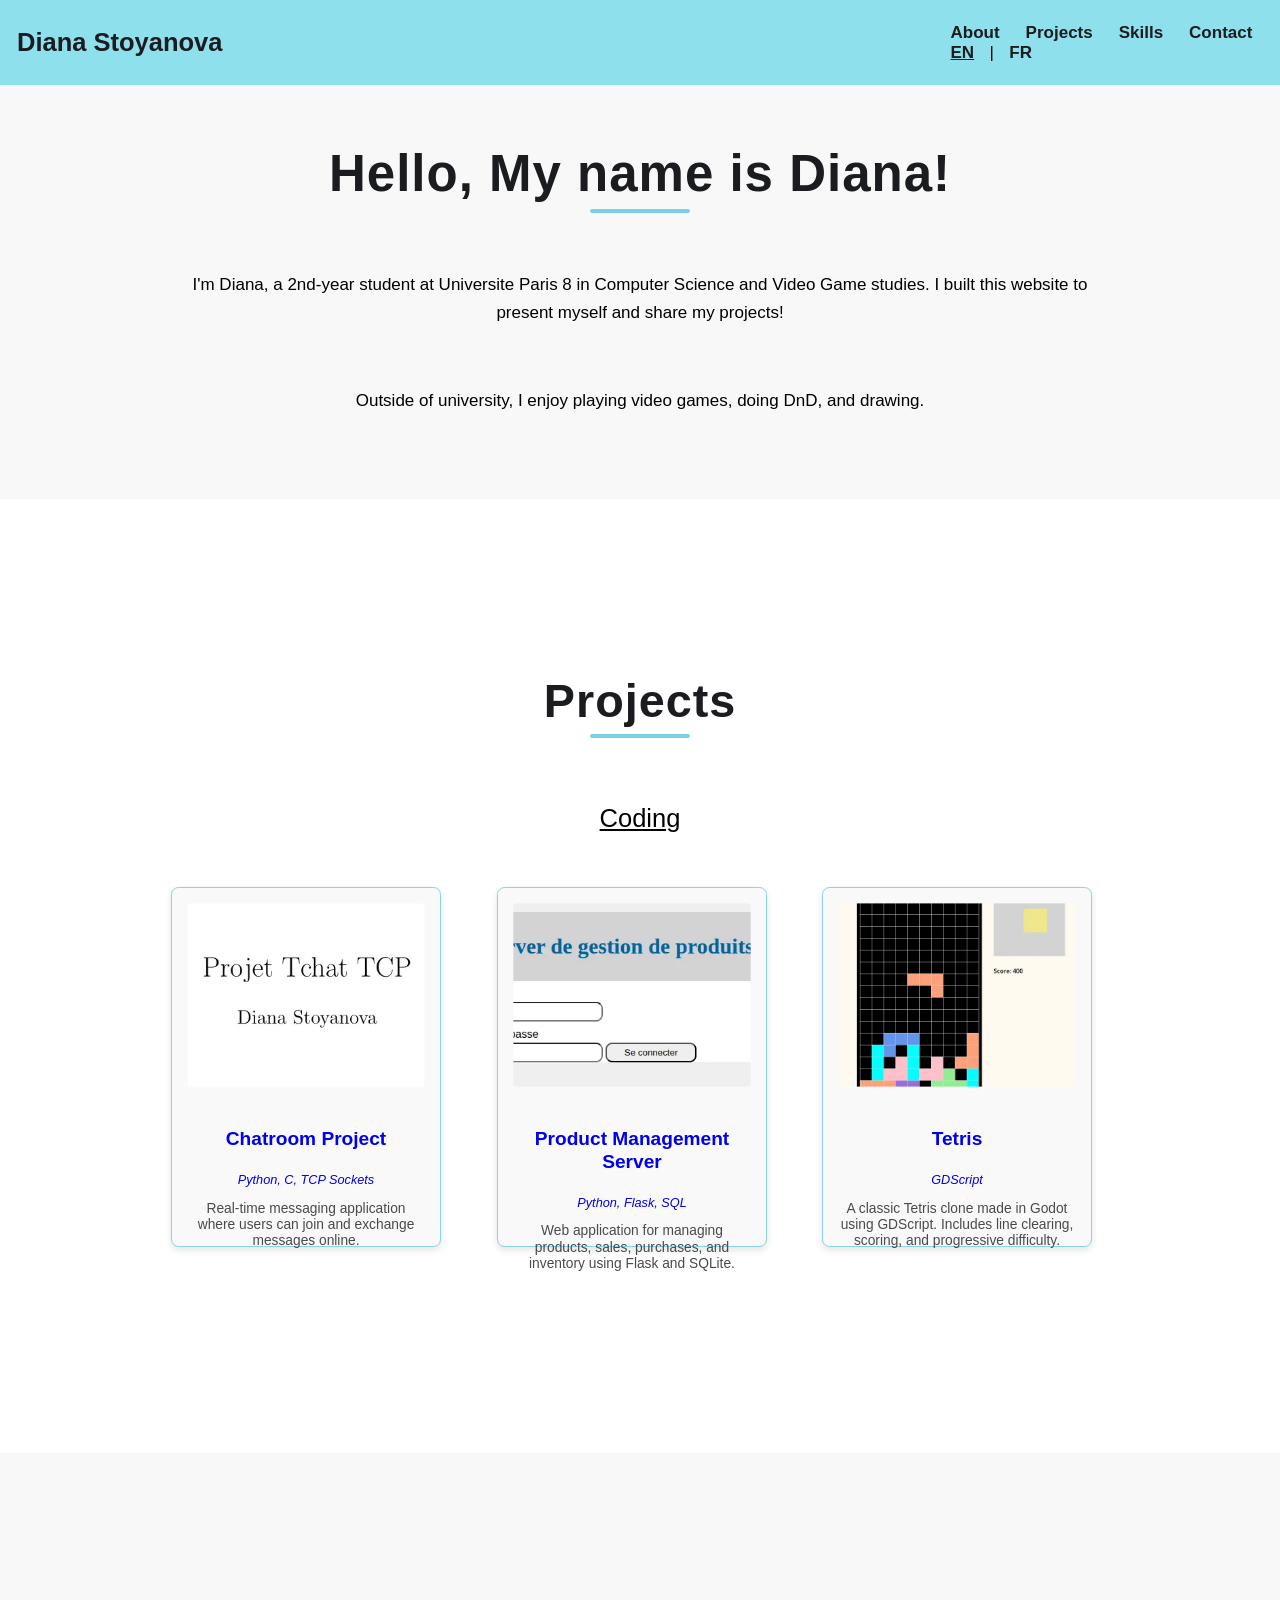
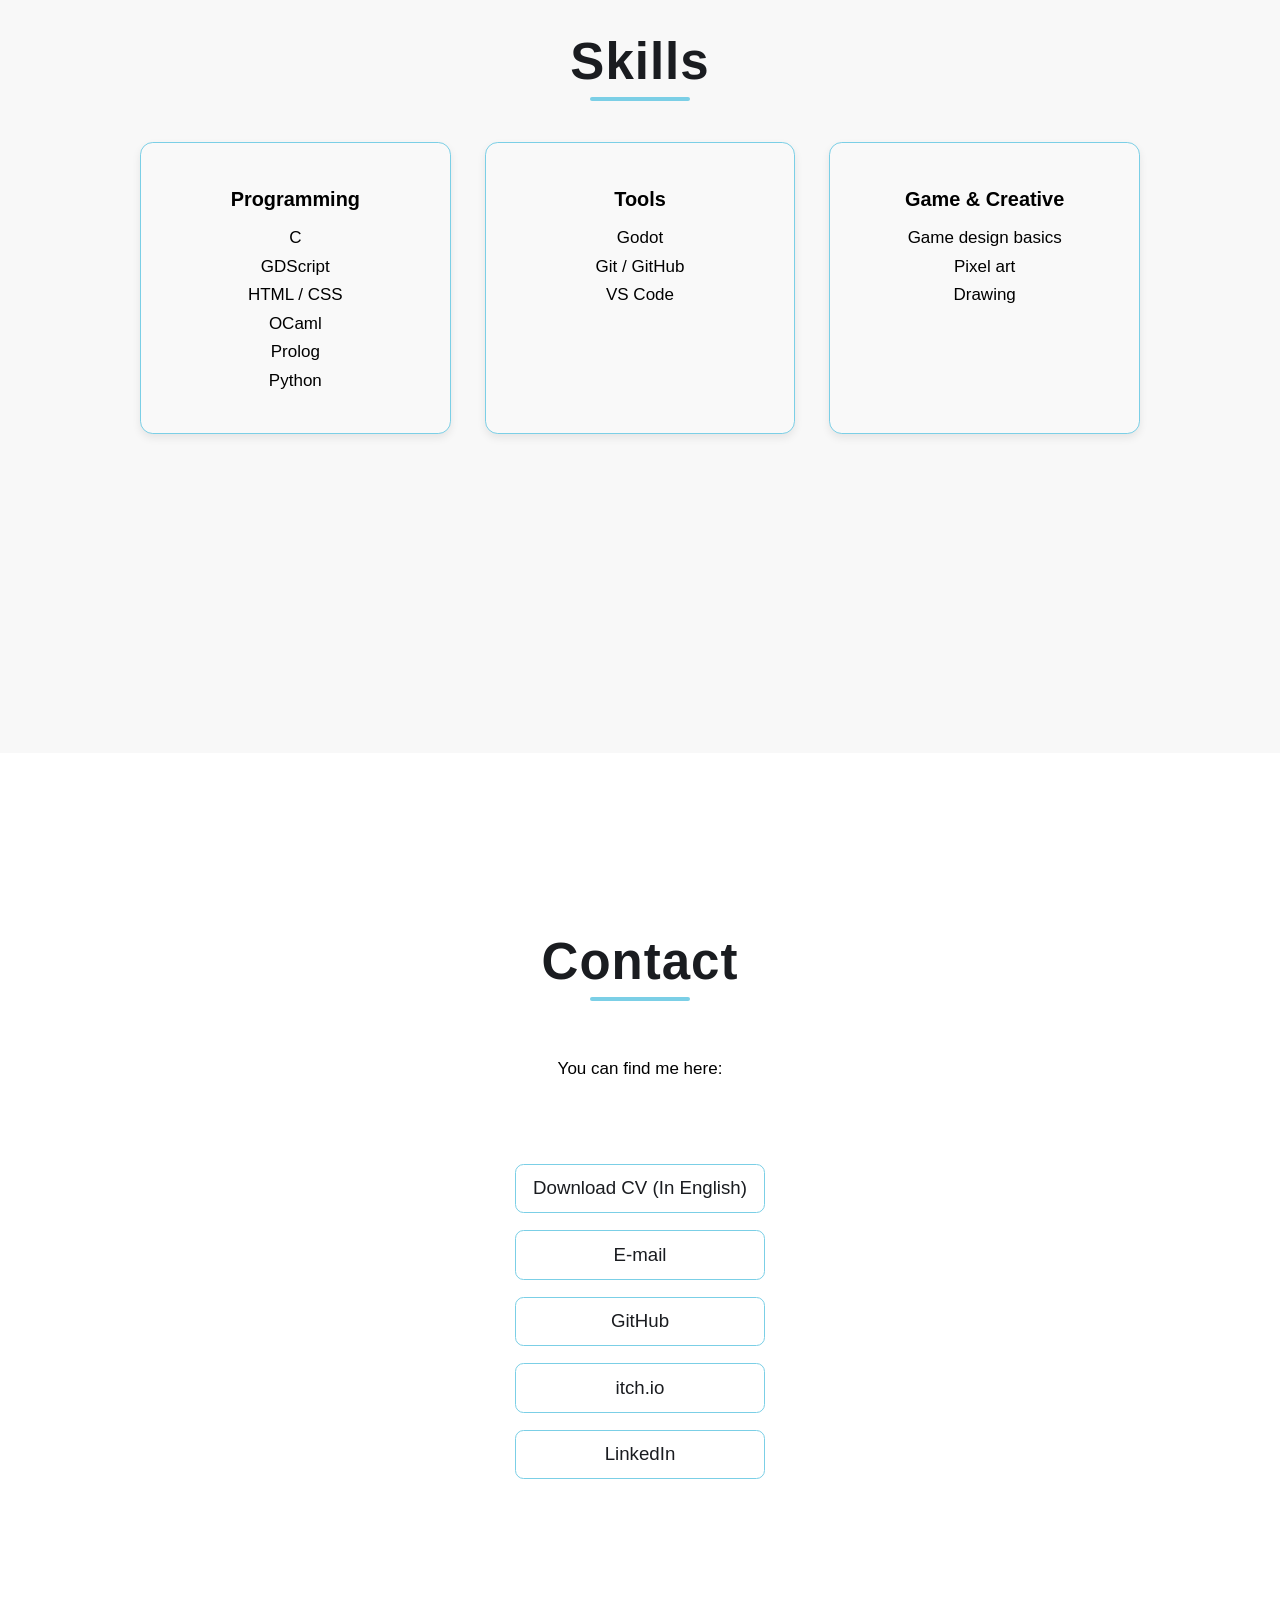
<file: index.html>
<!DOCTYPE html>
<html lang="en">

<head>
    <meta charset="UTF-8">
    <meta name="viewport" content="width=device-width, initial-scale=1.0">
    <title>Diana Stoyanova Portfolio</title>
    <link rel="stylesheet" href="styles.css">
</head>

<body>
    <header>
        <nav>
            <div class="left">
                <a href="#about-section">Diana Stoyanova</a>
            </div>
            <div class="right">
                <a href="#about-section">About</a>
                <a href="#projects-section">Projects</a>
                <a href="#skills-section">Skills</a>
                <a href="#contact-section">Contact</a>
                <div class="lang-switch">
                    <a href="index.html" class="active">EN</a> |
                    <a href="index-fr.html">FR</a>
                </div>
            </div>
        </nav>
    </header>

    <section id="about-section">
        <h2>Hello, My name is Diana!</h2>
        <div class="bio">
            <p>
                I'm Diana, a 2nd-year student at Universite Paris 8 in Computer Science and Video Game studies.
                I built this website to present myself and share my projects!
            </p>
            <br>
            <p>
                Outside of university, I enjoy playing video games, doing DnD, and drawing.
            </p>
        </div>
    </section>
    <section id="projects-section">
        <h2>Projects</h2>
        <div class="projects-subsection">
            <h3>Coding</h3>
            <div class="swiper card-swiper">
                <div class="swiper-wrapper">
                    <div class="swiper-slide">
                        <a href="https://github.com/distoyan/Chatroom_Project" target="_blank" class="project-box">
                            <picture>
                                <source srcset="images/webp/screenshot_chat.webp" type="image/webp">
                                <img src="images/screenshot_chat.png" alt="Chatroom_Project">
                            </picture>
                            <h4>Chatroom Project</h4>
                            <h5><em>Python, C, TCP Sockets</em></h5>
                            <p>Real-time messaging application where users can join and exchange messages online.</p>
                        </a>
                    </div>
                    <div class="swiper-slide">
                        <a href="https://github.com/distoyan/Server-de-gestion-de-produits" target="_blank" class="project-box">
                            <picture>
                                <source srcset="images/webp/Serv_gest_prod.webp" type="image/webp">
                                <img src="images/Serv_gest_prod.png" alt="Product Management Server">
                            </picture>
                            <h4>Product Management Server</h4>
                            <h5><em>Python, Flask, SQL</em></h5>
                            <p>Web application for managing products, sales, purchases, and inventory using Flask and SQLite.</p>
                        </a>
                    </div>
                    <div class="swiper-slide">
                        <a href="https://github.com/distoyan/Tetris_Godot" target="_blank" class="project-box">
                            <picture>
                                <source srcset="images/webp/tetris_screenshot.webp" type="image/webp">
                                <img src="images/tetris_screenshot.png" alt="Tetris">
                            </picture>
                            <h4>Tetris</h4>
                            <h5><em>GDScript</em></h5>
                            <p>A classic Tetris clone made in Godot using GDScript. Includes line clearing, scoring, and
                                progressive difficulty.</p>
                        </a>
                    </div>
                    <div class="swiper-slide">
                        <a href="https://github.com/distoyan/Labyrinth_Project" target="_blank" class="project-box">
                            <picture>
                                <source srcset="images/webp/Labyrinth_screenshot.webp" type="image/webp">
                                <img src="images/Labyrinth_screenshot.png" alt="Labyrinth">
                            </picture>
                            <h4>Labyrinth Text Dungeon</h4>
                            <h5><em>C</em></h5>
                            <p>A text-based dungeon game written in C. Explore rooms, read descriptions, and make
                                choices to progress.</p>
                        </a>
                    </div>
                    <div class="swiper-slide">
                        <a href="https://github.com/distoyan/Godot_Penguin_Game" target="_blank" class="project-box">
                            <picture>
                                <source srcset="images/webp/Penguin_adventure.webp" type="image/webp">
                                <img src="images/Penguin_adventure.png" alt="Penguin_adventure">
                            </picture>
                            <h4>Penguin Adventure</h4>
                            <h5><em>GDScript</em></h5>
                            <p>A small adventure game made in Godot using GDScript, where you play as a penguin,
                                explore, and interact.</p>
                        </a>
                    </div>
                </div>
            </div>
        </div>
    </section>
    <section id="skills-section">
        <h2>Skills</h2>

        <div class="skills-grid">
            <div class="skill-card">
                <h3>Programming</h3>
                <ul>
                    <li>C</li>
                    <li>GDScript</li>
                    <li>HTML / CSS</li>
                    <li>OCaml</li>
                    <li>Prolog</li>
                    <li>Python</li>
                </ul>
            </div>

            <div class="skill-card">
                <h3>Tools</h3>
                <ul>
                    <li>Godot</li>
                    <li>Git / GitHub</li>
                    <li>VS Code</li>
                </ul>
            </div>

            <div class="skill-card">
                <h3>Game & Creative</h3>
                <ul>
                    <li>Game design basics</li>
                    <li>Pixel art</li>
                    <li>Drawing</li>
                </ul>
            </div>
        </div>

    </section>
    <section id="contact-section">
        <h2>Contact</h2>

        <p>You can find me here:</p>

        <div class="contact-links">
            <a href="cv/Diana_Stoyanova_CV_EN.pdf" target="_blank" rel="noopener noreferrer">Download CV (In
                English)</a>
            <a href="mailto:diana.miroslavova.stoyanova@outlook.com">E-mail</a>
            <a href="https://github.com/distoyan" target="_blank" rel="noopener noreferrer">GitHub</a>
            <a href="https://distoyan.itch.io" target="_blank" rel="noopener noreferrer">itch.io</a>
            <a href="https://www.linkedin.com/in/diana-stoyanova-296996251/" target="_blank"
                rel="noopener noreferrer">LinkedIn</a>
        </div>
    </section>
</body>

</html>
</file>
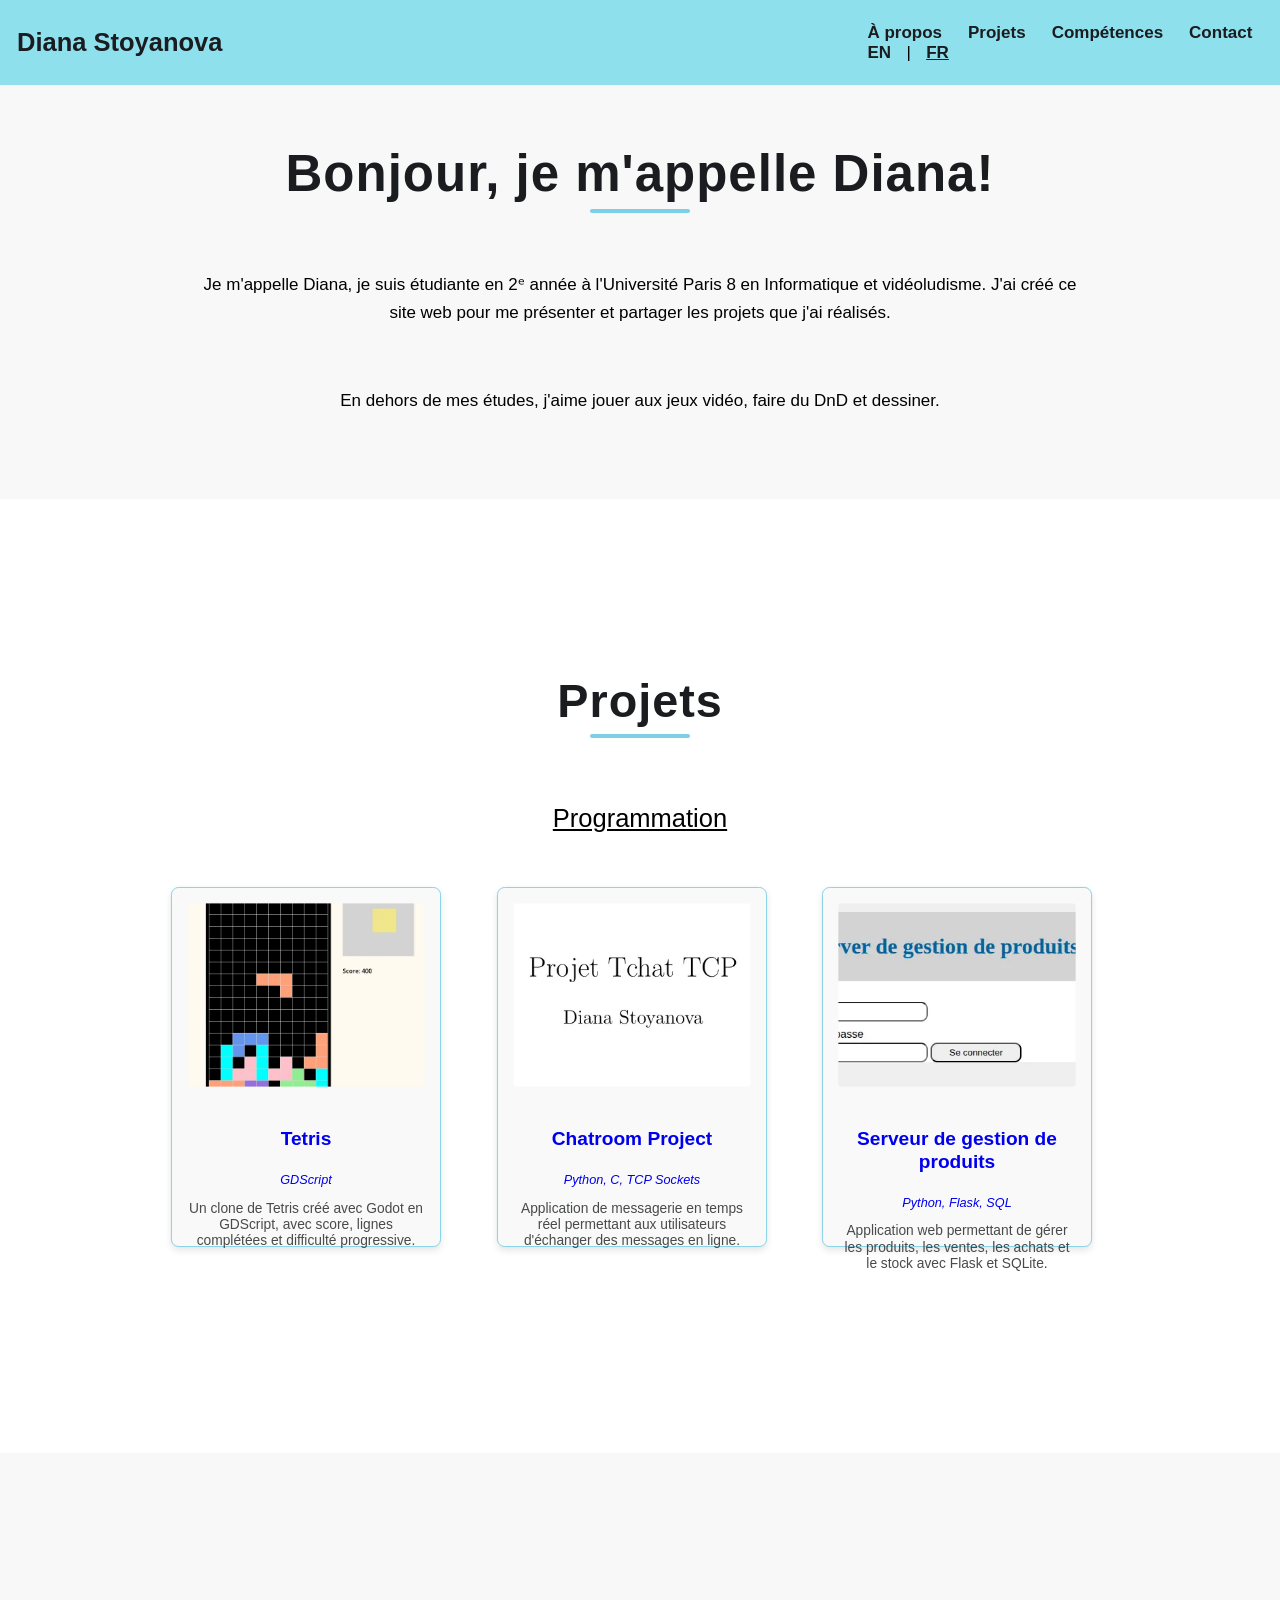
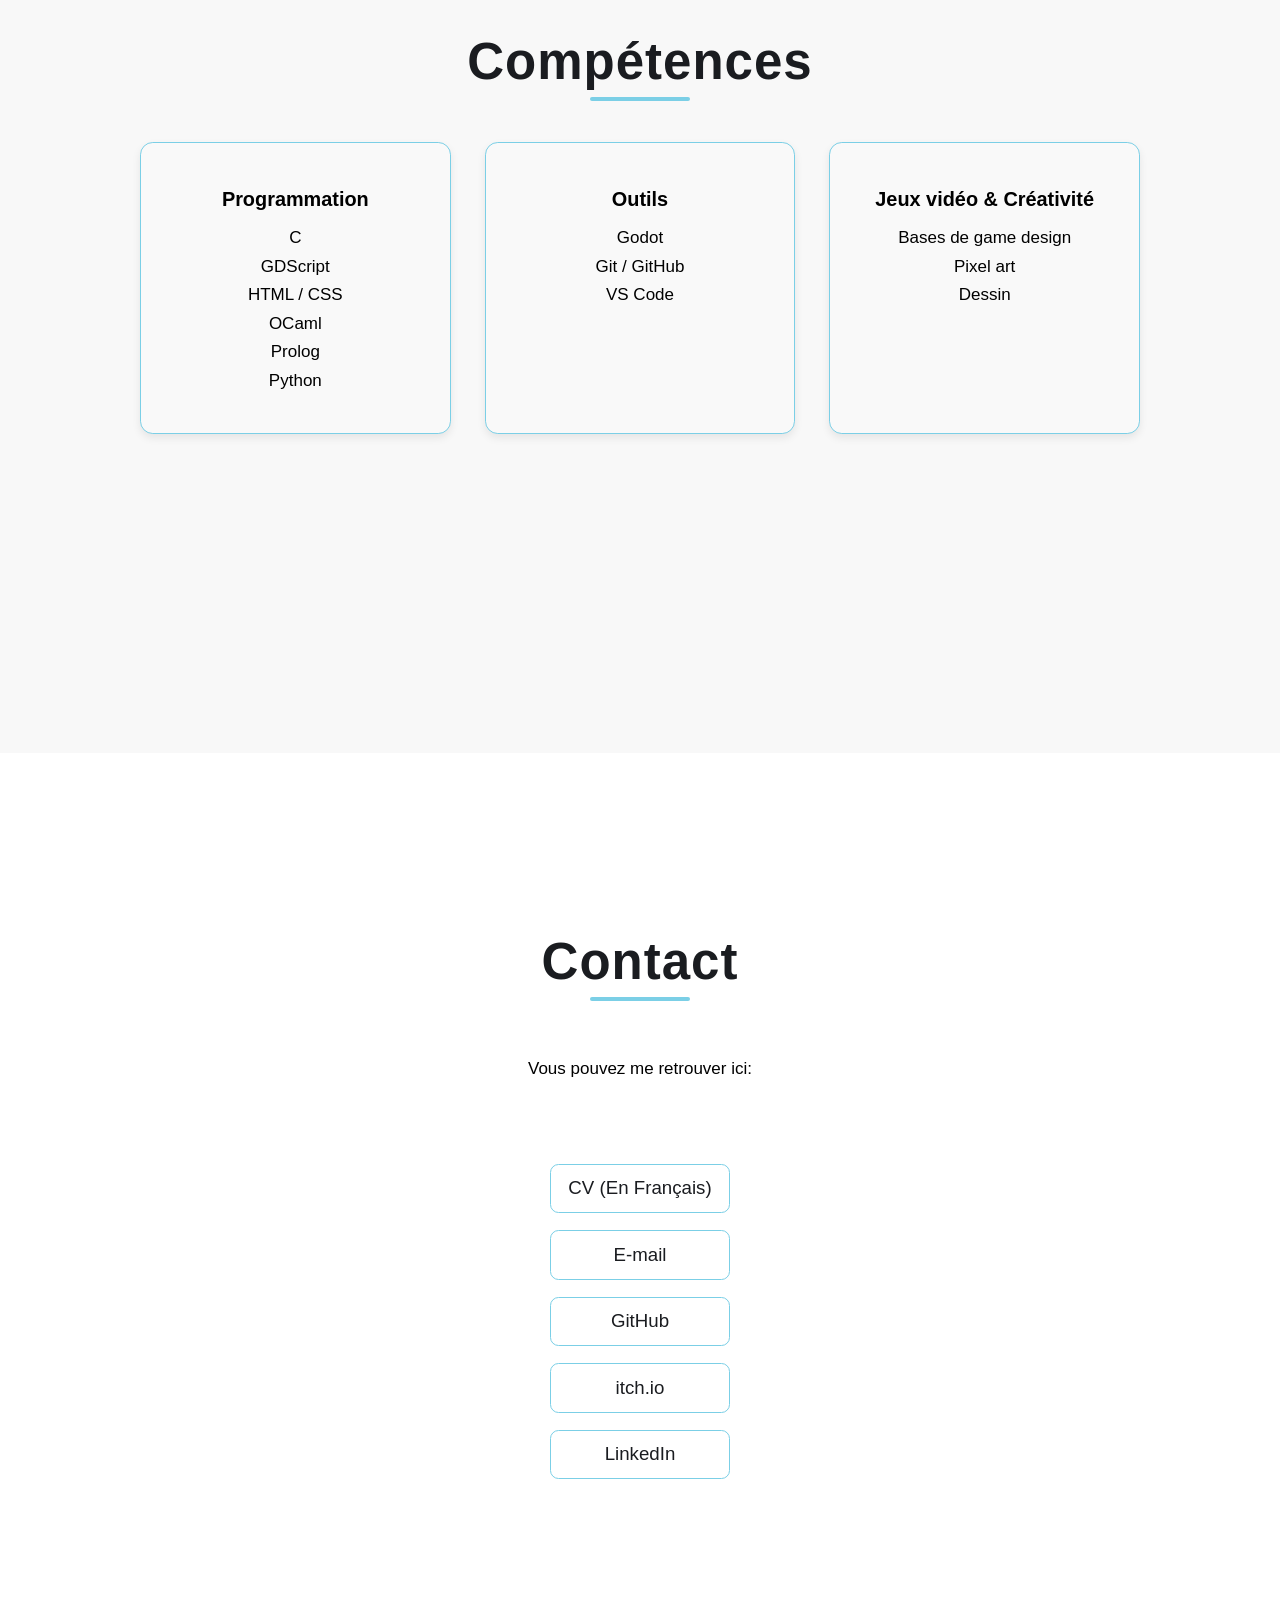
<file: index-fr.html>
<!DOCTYPE html>
<html lang="fr">

<head>
    <meta charset="UTF-8">
    <meta name="viewport" content="width=device-width, initial-scale=1.0">
    <title>Portfolio de Diana Stoyanova</title>
    <link rel="stylesheet" href="styles.css">
</head>

<body>
    <header>
        <nav>
            <div class="left">
                <a href="#about-section">Diana Stoyanova</a>
            </div>
            <div class="right">
                <a href="#about-section">À propos</a>
                <a href="#projects-section">Projets</a>
                <a href="#skills-section">Compétences</a>
                <a href="#contact-section">Contact</a>
                <div class="lang-switch">
                    <a href="index.html">EN</a> |
                    <a href="index-fr.html" class="active">FR</a>
                </div>
            </div>
        </nav>
    </header>
    <section id="about-section">
        <h2>Bonjour, je m'appelle Diana!</h2>
        <div class="bio">
            <p>
                Je m'appelle Diana, je suis étudiante en 2ᵉ année à l'Université Paris 8 en Informatique et
                vidéoludisme.
                J'ai créé ce site web pour me présenter et partager les projets que j'ai réalisés.
            </p>
            <br>
            <p>
                En dehors de mes études, j'aime jouer aux jeux vidéo, faire du DnD et dessiner.
            </p>
        </div>
    </section>
    <section id="projects-section">
        <h2>Projets</h2>
        <div class="projects-subsection">
            <h3>Programmation</h3>
            <div class="swiper card-swiper">
                <div class="swiper-wrapper">
                    <div class="swiper-slide">
                        <a href="https://github.com/distoyan/Tetris_Godot" target="_blank" class="project-box">
                            <picture>
                                <source srcset="images/webp/tetris_screenshot.webp" type="image/webp">
                                <img src="images/tetris_screenshot.png" alt="Tetris">
                            </picture>
                            <h4>Tetris</h4>
                            <h5><em>GDScript</em></h5>
                            <p>Un clone de Tetris créé avec Godot en GDScript, avec score, lignes complétées et
                                difficulté progressive.</p>
                        </a>
                    </div>
                    <div class="swiper-slide">
                        <a href="https://github.com/distoyan/Chatroom_Project" target="_blank" class="project-box">
                            <picture>
                                <source srcset="images/webp/screenshot_chat.webp" type="image/webp">
                                <img src="images/screenshot_chat.png" alt="Chatroom_Project">
                            </picture>
                            <h4>Chatroom Project</h4>
                            <h5><em>Python, C, TCP Sockets</em></h5>
                            <p>Application de messagerie en temps réel permettant aux utilisateurs d'échanger des messages en ligne.</p>
                        </a>
                    </div>
                    <div class="swiper-slide">
                        <a href="https://github.com/distoyan/Server-de-gestion-de-produits" target="_blank" class="project-box">
                            <picture>
                                <source srcset="images/webp/Serv_gest_prod.webp" type="image/webp">
                                <img src="images/Serv_gest_prod.png" alt="Server-de-gestion-de-produits">
                            </picture>
                            <h4>Serveur de gestion de produits</h4>
                            <h5><em>Python, Flask, SQL</em></h5>
                            <p>Application web permettant de gérer les produits, les ventes, les achats et le stock avec Flask et SQLite.</p>
                        </a>
                    </div>
                    <div class="swiper-slide">
                        <a href="https://github.com/distoyan/Labyrinth_Project" target="_blank" class="project-box">
                            <picture>
                                <source srcset="images/webp/Labyrinth_screenshot.webp" type="image/webp">
                                <img src="images/Labyrinth_screenshot.png" alt="Labyrinth">
                            </picture>
                            <h4>Labyrinth - Donjon textuel</h4>
                            <h5><em>C</em></h5>
                            <p>Un jeu d'aventure textuel écrit en C : explore des salles, lis les descriptions et fais
                                des choix pour avancer.</p>
                        </a>
                    </div>
                    <div class="swiper-slide">
                        <a href="https://github.com/distoyan/Godot_Penguin_Game" target="_blank" class="project-box">
                            <picture>
                                <source srcset="images/webp/Penguin_adventure.webp" type="image/webp">
                                <img src="images/Penguin_adventure.png" alt="Penguin_adventure">
                            </picture>
                            <h4>Penguin Adventure</h4>
                            <h5><em>GDScript</em></h5>
                            <p>Un petit jeu d'aventure créé avec Godot en GDScript : incarne un pingouin, explore et
                                interagis.</p>
                        </a>
                    </div>
                </div>
            </div>
        </div>
    </section>
    <section id="skills-section">
        <h2>Compétences</h2>
        <div class="skills-grid">
            <div class="skill-card">
                <h3>Programmation</h3>
                <ul>
                    <li>C</li>
                    <li>GDScript</li>
                    <li>HTML / CSS</li>
                    <li>OCaml</li>
                    <li>Prolog</li>
                    <li>Python</li>
                </ul>
            </div>

            <div class="skill-card">
                <h3>Outils</h3>
                <ul>
                    <li>Godot</li>
                    <li>Git / GitHub</li>
                    <li>VS Code</li>
                </ul>
            </div>

            <div class="skill-card">
                <h3>Jeux vidéo & Créativité</h3>
                <ul>
                    <li>Bases de game design</li>
                    <li>Pixel art</li>
                    <li>Dessin</li>
                </ul>
            </div>
        </div>
    </section>
    <section id="contact-section">
        <h2>Contact</h2>

        <p>Vous pouvez me retrouver ici:</p>

        <div class="contact-links">
            <a href="cv/Diana_Stoyanova_CV_FR.pdf" target="_blank" rel="noopener noreferrer">CV (En Français)</a>
            <a href="mailto:diana.miroslavova.stoyanova@outlook.com">E-mail</a>
            <a href="https://github.com/distoyan" target="_blank" rel="noopener noreferrer">GitHub</a>
            <a href="https://distoyan.itch.io" target="_blank" rel="noopener noreferrer">itch.io</a>
            <a href="https://www.linkedin.com/in/diana-stoyanova-296996251/" target="_blank"
                rel="noopener noreferrer">LinkedIn</a>
        </div>
    </section>
</body>

</html>
</file>
<file: styles.css>
* {
    box-sizing: border-box;
}

html,
body {
    margin: 0;
    padding: 0;
    font-family: Arial, Helvetica, sans-serif;
}

:root {
    --text-color: #1a1c20;
    --link-color: #ffffff;
    font-size: 17px;
}

nav {
    display: flex;
    justify-content: space-between;
    padding: 0 1rem;
    height: 5rem;
    align-items: center;
    position: fixed;
    top: 0;
    width: 100%;
    z-index: 1000;
    background-color: rgba(131, 221, 235, 0.9);
    backdrop-filter: blur(5px);
}

nav .left a {
    color: var(--text-color);
    font-size: 1.5rem;
    font-weight: 600;
    text-decoration: none;
}

nav .right a {
    color: var(--text-color);
    font-size: 1rem;
    font-weight: 600;
    margin: 0 0.625rem;
    text-decoration: none;
    transition: color 0.3s ease-in-out;
}

nav .right a:hover {
    color: var(--link-color);
}

.lang-switch .active {
    text-decoration: underline;
}

.bio {
    max-width: 900px;
    line-height: 1.6;
}

section {
    min-height: 100vh;
    scroll-margin-top: 6rem;
    padding: 8rem 2rem;
    display: flex;
    flex-direction: column;
    align-items: center;
    text-align: center;
    gap: 2rem;
    transition: background-color 0.3s ease, box-shadow 0.3s ease;
    box-shadow: 0 4px 6px rgba(0, 0, 0, 0.05);
}

section:nth-of-type(odd) {
    background-color: #f8f8f8;
    /* Light gray for odd sections */
}

section:nth-of-type(even) {
    background-color: #ffffff;
    /* White for even sections */
}

#about-section {
  min-height: auto;
  padding: 6rem 2rem 4rem;
}

/* Section Heading Styles */
section h2 {
    font-size: 3rem;
    font-weight: 700;
    color: var(--text-color);
    margin-bottom: 1rem;
    letter-spacing: 1px;
    position: relative;
}

section h2::after {
    content: '';
    position: absolute;
    width: 100px;
    height: 4px;
    background-color: #7bcfe6;
    bottom: -10px;
    left: 50%;
    transform: translateX(-50%);
    border-radius: 2px;
}

#projects-section h2 {
    margin-bottom: 1rem;
    font-size: 2.75rem;
    font-weight: 700;
}

#projects-section h3 {
    margin-bottom: 2rem;
    font-size: 1.5rem;
    font-weight: 500;
    text-decoration: underline;
}

.projects-subsection {
    width: 100%;
    margin: 0 auto;
}

.project-box {
    flex: 0 0 16rem;
    text-align: center;
    border: 1px solid #7bcfe6;
    border-radius: 0.5rem;
    padding: 1rem;
    background-color: #f9f9f9;
    box-shadow: 0 4px 8px rgba(0, 0, 0, 0.1);
    transition: transform 0.3s ease, box-shadow 0.3s ease;
    text-decoration: none;
}

.project-box:hover {
    transform: scale(0.95);
    /* Grow the box slightly on hover */
    box-shadow: 0 6px 12px rgba(0, 0, 0, 0.15);
}

.project-box img {
    width: 100%;
    height: 12rem;
    object-fit: cover;
    border-radius: 0.25rem;
    margin-bottom: 0.75rem;
}

.project-box h4 {
    margin-bottom: 0.5rem;
    font-size: 1.25rem;
    font-weight: 600;
}

.project-box h5 {
    margin-bottom: 0.5rem;
    font-weight: 500;
}

.project-box p {
    font-size: 0.9rem;
    font-weight: 300;
    color: #494a4a;
}

.card-swiper {
  width: 100%;
  max-width: 1000px;
  margin: 0 auto;
}

.swiper {
  overflow-x: auto;
  overflow-y: hidden;
}

.swiper-wrapper {
  display: flex;
  gap: 1.5rem;
  justify-content: flex-start;
  padding: 0 16px;
}

.swiper-slide {
    width: 300px !important;
    height: 450px;
    flex: 0 0 auto
}

.swiper-slide>a {
    display: block;
    transform: scale(0.9);
    width: 300px;
    height: 400px;
}

.skills-grid {
    display: grid;
    grid-template-columns: repeat(auto-fit, minmax(220px, 1fr));
    gap: 2rem;
    max-width: 1000px;
    width: 100%;
}

.skill-card {
    border: 1px solid #7bcfe6;
    border-radius: 0.75rem;
    padding: 1.5rem;
    background-color: #f9f9f9;
    box-shadow: 0 4px 8px rgba(0, 0, 0, 0.08);
}

.skill-card h3 {
    margin-bottom: 1rem;
}

.skill-card ul {
    list-style: none;
    padding: 0;
}

.skill-card li {
    margin-bottom: 0.5rem;
}

.contact-links {
    display: flex;
    flex-direction: column;
    gap: 1rem;
    margin-top: 2rem;
}

.contact-links a {
    font-size: 1.1rem;
    text-decoration: none;
    color: var(--text-color);
    padding: 0.75rem 1rem;
    border: 1px solid #7bcfe6;
    border-radius: 0.5rem;
    transition: background-color 0.3s ease, transform 0.2s ease;
}

.contact-links a:hover {
    background-color: #7bcfe6;
    transform: translateY(-2px);
}
</file>
